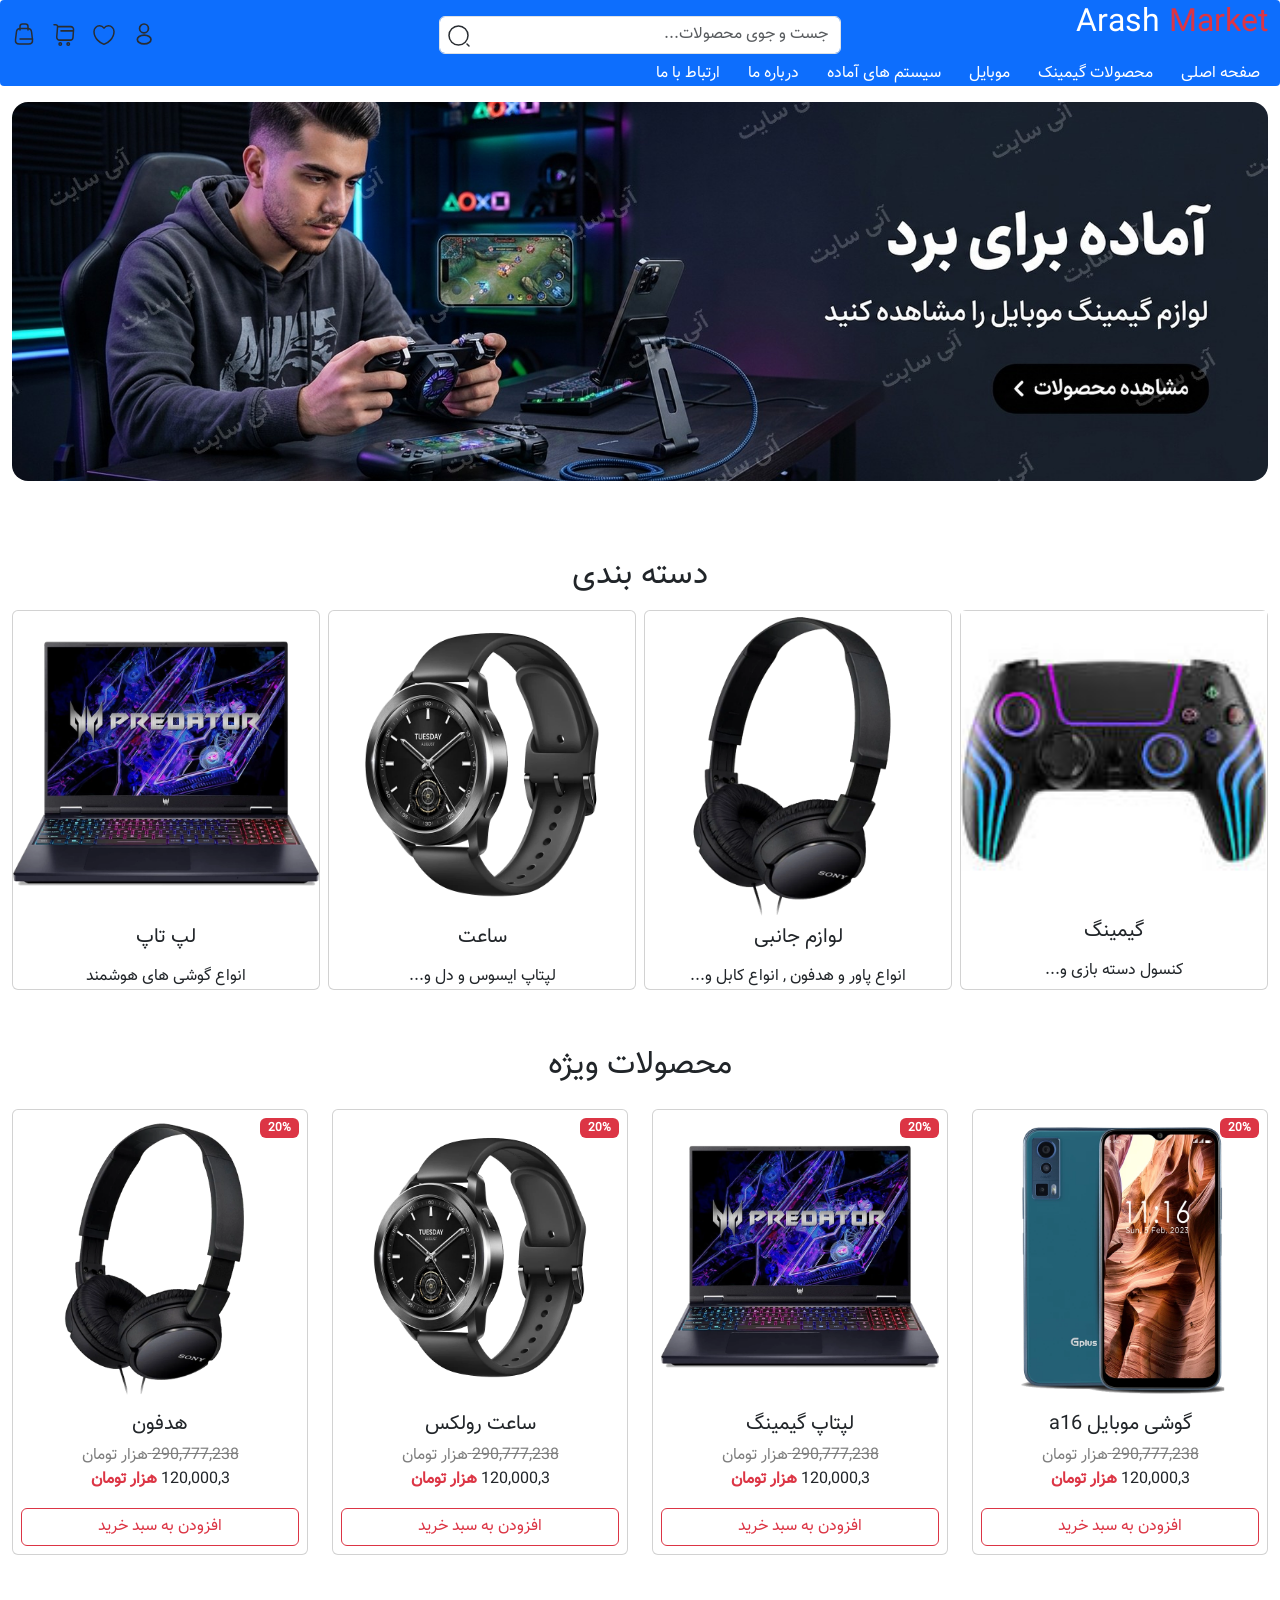
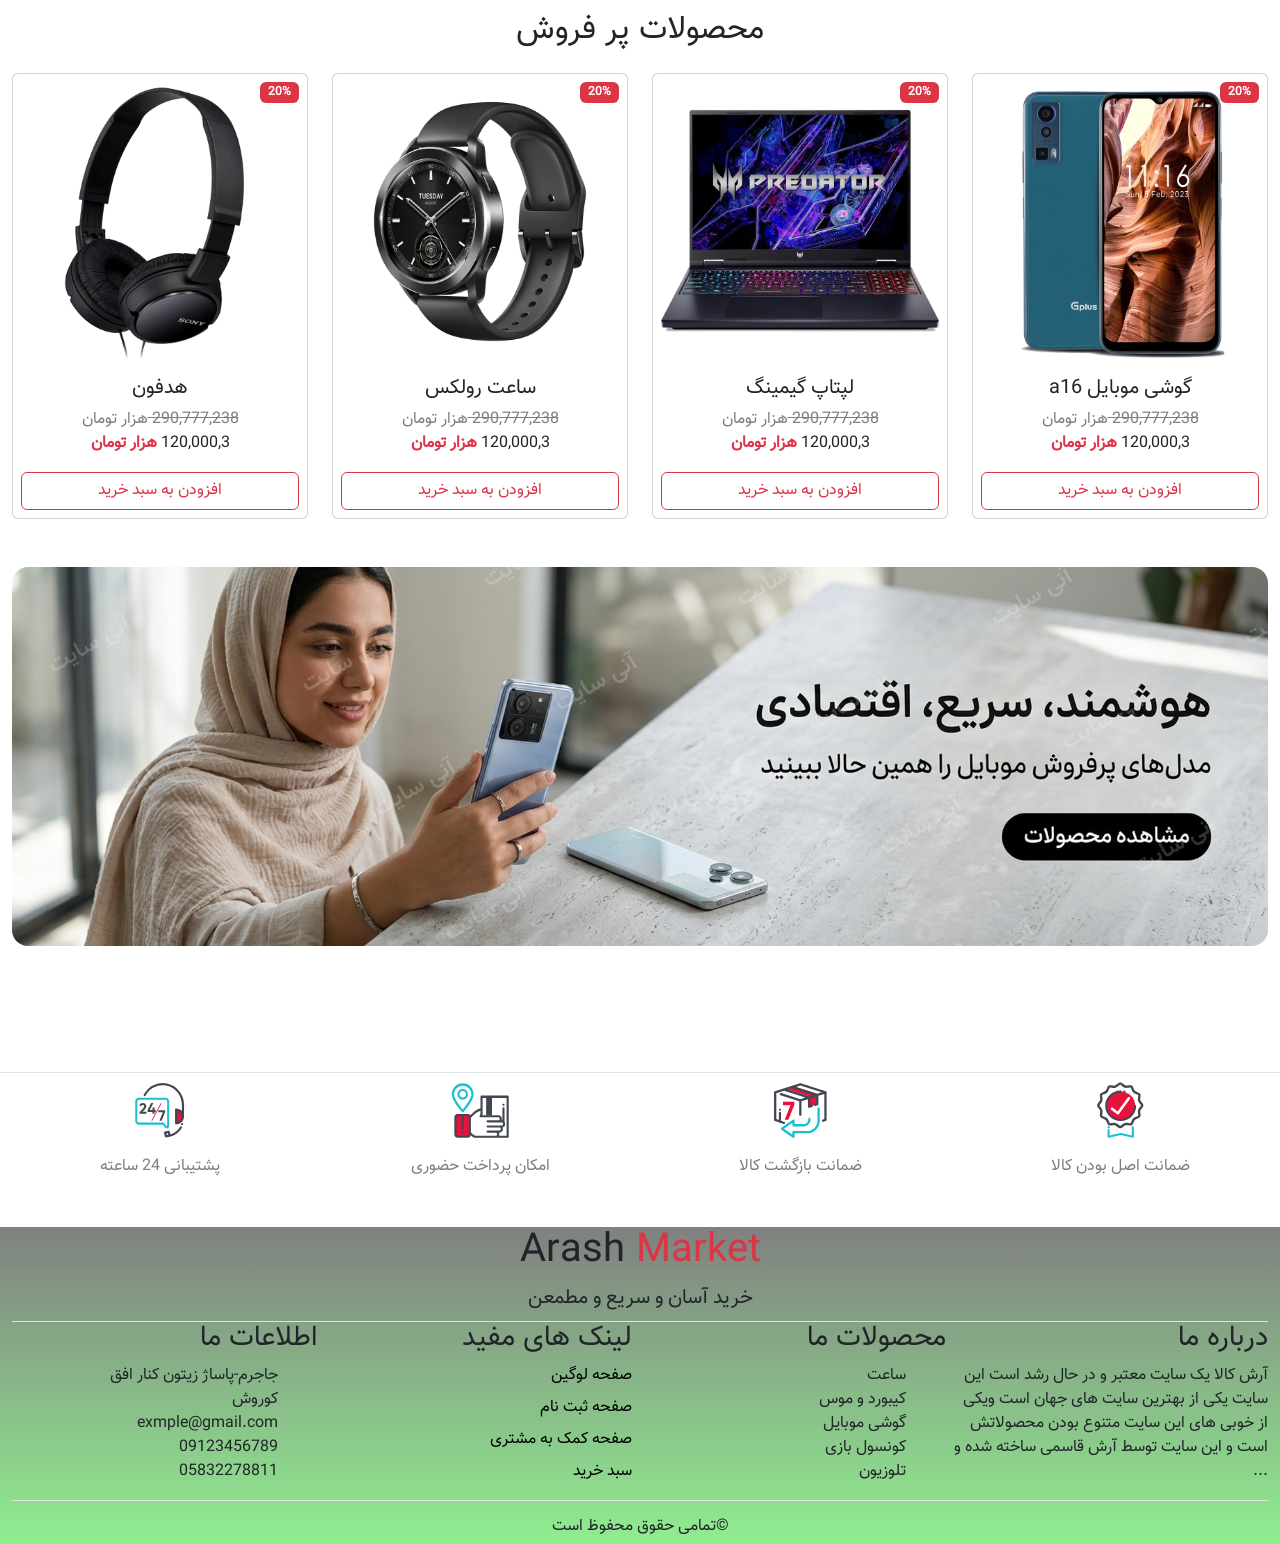
<file: index-asly.html>
<!DOCTYPE html>
<html lang="fa" dir="rtl">
<head>
    <meta charset="UTF-8">
    <title>arash market</title>
    <link rel="stylesheet" href="bootstrap.min.css">

    <style>
        @font-face {
            font-family: 'arash4';
            src: url("fonts/font.woff2") format("woff");
        }

        * {
            font-family: arash4;
        }
    </style>
</head>

<body class="overflow-x-hidden">

<div class="container-fluid bg-primary rounded-1 ">
    <div class="row align-items-center">

        <div class="col-4 mb-2">
            <h2 class="text-white">

                Arash
                <span class="text-danger">Market</span>
            </h2>
        </div>


        <div class="col-4 mt-3 mb-2">
            <div class="position-relative">
                <input
                        class="form-control ps-5"
                        placeholder="جست و جوی محصولات..."
                        type="text">

                <img
                        src="icons/search.svg"
                        alt=""
                        class="position-absolute start-0 top-0 m-2">
            </div>
        </div>

        <div class="col-4 mt-3 mb-2 d-flex justify-content-end gap-3">
            <div>
                <a href="index-login.html">
                    <img src="icons/profile.svg" alt="">
                </a>
            </div>
            <img src="icons/heart.svg" alt="">
            <img src="icons/shopping-cart.svg" alt="">
            <a href="">
                <img src="icons/shopping-bag.svg" alt="">
            </a>
        </div>

    </div>
    <div class="row d-inline text-white p-2 mt-2 pb-3">
        <span>صفحه اصلی</span>
        <span>محصولات گیمینک</span>
        <span>موبایل</span>
        <span>سیستم های آماده</span>
        <span>درباره ما</span>
        <span>ارتباط با ما</span>
    </div>
</div>

<div class="container-fluid">
    <div class="row mt-3" style="height: 430px;">
        <div class="col-12">
            <a href="">
                <img class="w-100 h-75 object-fit-cover rounded-4" src="aks/b514993cf0dc4ac98a5953d06a5b946d.jpg"
                     alt="">
            </a>
        </div>
    </div>
</div>

<div class="container-fluid">
    <div class="row mt-4">
        <div class="col-12">
            <h2 class="text-center mb-3">دسته بندی</h2>
            <div class="d-flex gap-2">
                <div class="card w-25">
                    <img class="object-fit-cover" style="height: 300px" src="aks/uuu.jpg" alt="">
                    <h5 class="card-title text-center mt-2">گیمینگ</h5>
                    <p class="card-text text-center mt-2">کنسول دسته بازی و...</p>
                </div>
                <div class="card w-25">
                    <img src="aks/headset.png" alt="">
                    <h5 class="card-title text-center mt-2">لوازم جانبی</h5>
                    <p class="card-text text-center mt-2">انواع پاور و هدفون , انواع کابل و...</p>
                </div>
                <div class="card w-25">
                    <img src="aks/watch.png" alt="">
                    <h5 class="card-title text-center mt-2">ساعت</h5>
                    <p class="card-text text-center mt-2">لپتاپ ایسوس و دل و...</p>
                </div>
                <div class="card w-25">
                    <img src="aks/laptop.png" alt="">
                    <h5 class="card-title text-center mt-2">لپ تاپ</h5>
                    <p class="card-text text-center mt-2">انواع گوشی های هوشمند</p>
                </div>

            </div>
        </div>
    </div>
</div>

<div class="container-fluid">
    <div class="row mt-2">
        <h2 class="mt-5 mb-4 text-center">محصولات ویژه</h2>
        <div class="col-3">
            <div class="card p-2 position-relative">
                <img class="d-flex" src="aks/mobile.png" alt="">
                <span class="badge bg-danger position-absolute">20%</span>
                <h5 class="card-title text-center mt-3">گوشی موبایل a16</h5>
                <p class="card-text text-center">
                    <span class="text-black opacity-50">
                    <del>290,777,238
                    </del>
                    هزار تومان
                    <br>

                        </span>
                    120,000,3
                    <span class="text-danger fs-6 fw-bold mt-5">
                    هزار تومان
                    </span>

                </p>
                <button class="btn btn-outline-danger">افزودن به سبد خرید</button>
            </div>
        </div>
        <div class="col-3">
            <div class="card p-2 position-relative">
                <img class="d-flex" src="aks/laptop.png" alt="">
                <span class="badge bg-danger position-absolute">20%</span>
                <h5 class="card-title text-center mt-3">لپتاپ گیمینگ</h5>
                <p class="card-text text-center">
                    <span class="text-black opacity-50">
                    <del>290,777,238
                    </del>
                    هزار تومان
                    <br>

                        </span>
                    120,000,3
                    <span class="text-danger fs-6 fw-bold mt-5">
                    هزار تومان
                    </span>

                </p>
                <button class="btn btn-outline-danger">افزودن به سبد خرید</button>
            </div>
        </div>
        <div class="col-3">
            <div class="card p-2 position-relative">
                <img class="d-flex" src="aks/watch.png" alt="">
                <span class="badge bg-danger position-absolute">20%</span>
                <h5 class="card-title text-center mt-3"> ساعت رولکس</h5>
                <p class="card-text text-center">
                    <span class="text-black opacity-50">
                    <del>290,777,238
                    </del>
                    هزار تومان
                    <br>

                        </span>
                    120,000,3
                    <span class="text-danger fs-6 fw-bold mt-5">
                    هزار تومان
                    </span>

                </p>
                <button class="btn btn-outline-danger">افزودن به سبد خرید</button>
            </div>
        </div>
        <div class="col-3">
            <div class="card p-2 position-relative">
                <img class="d-flex" src="aks/headset.png" alt="">
                <span class="badge bg-danger position-absolute">20%</span>
                <h5 class="card-title text-center mt-3">هدفون</h5>
                <p class="card-text text-center">
                    <span class="text-black opacity-50">
                    <del>290,777,238
                    </del>
                    هزار تومان
                    <br>

                        </span>
                    120,000,3
                    <span class="text-danger fs-6 fw-bold mt-5">
                    هزار تومان
                    </span>

                </p>
                <button class="btn btn-outline-danger">افزودن به سبد خرید</button>
            </div>
        </div>
    </div>
</div>

<div class="container-fluid">
    <div class="row mt-2">
        <h2 class="mt-5 mb-4 text-center"> محصولات پر فروش</h2>
        <div class="col-3">
            <div class="card p-2 position-relative">
                <img class="d-flex" src="aks/mobile.png" alt="">
                <span class="badge bg-danger position-absolute">20%</span>
                <h5 class="card-title text-center mt-3">گوشی موبایل a16</h5>
                <p class="card-text text-center">
                    <span class="text-black opacity-50">
                    <del>290,777,238
                    </del>
                    هزار تومان
                    <br>

                        </span>
                    120,000,3
                    <span class="text-danger fs-6 fw-bold mt-5">
                    هزار تومان
                    </span>

                </p>
                <button class="btn btn-outline-danger">افزودن به سبد خرید</button>
            </div>
        </div>
        <div class="col-3">
            <div class="card p-2 position-relative">
                <img class="d-flex" src="aks/laptop.png" alt="">
                <span class="badge bg-danger position-absolute">20%</span>
                <h5 class="card-title text-center mt-3">لپتاپ گیمینگ</h5>
                <p class="card-text text-center">
                    <span class="text-black opacity-50">
                    <del>290,777,238
                    </del>
                    هزار تومان
                    <br>

                        </span>
                    120,000,3
                    <span class="text-danger fs-6 fw-bold mt-5">
                    هزار تومان
                    </span>

                </p>
                <button class="btn btn-outline-danger">افزودن به سبد خرید</button>
            </div>
        </div>
        <div class="col-3">
            <div class="card p-2 position-relative">
                <img class="d-flex" src="aks/watch.png" alt="">
                <span class="badge bg-danger position-absolute">20%</span>
                <h5 class="card-title text-center mt-3"> ساعت رولکس</h5>
                <p class="card-text text-center">
                    <span class="text-black opacity-50">
                    <del>290,777,238
                    </del>
                    هزار تومان
                    <br>

                        </span>
                    120,000,3
                    <span class="text-danger fs-6 fw-bold mt-5">
                    هزار تومان
                    </span>

                </p>
                <button class="btn btn-outline-danger">افزودن به سبد خرید</button>
            </div>
        </div>
        <div class="col-3">
            <div class="card p-2 position-relative">
                <img class="d-flex" src="aks/headset.png" alt="">
                <span class="badge bg-danger position-absolute">20%</span>
                <h5 class="card-title text-center mt-3">هدفون</h5>
                <p class="card-text text-center">
                    <span class="text-black opacity-50">
                    <del>290,777,238
                    </del>
                    هزار تومان
                    <br>

                        </span>
                    120,000,3
                    <span class="text-danger fs-6 fw-bold mt-5">
                    هزار تومان
                    </span>

                </p>
                <button class="btn btn-outline-danger">افزودن به سبد خرید</button>
            </div>
        </div>
    </div>
</div>

<div class="container-fluid">
    <div class="row mt-5">
        <div class="col-12">
            <img class="w-100 h-75 object-fit-cover rounded-4" src="aks/2f2ab6f37b7540deb5fc5f153c1dc801.jpg" alt="">
        </div>
    </div>
</div>

<div class="container-fluid border-top ">
    <div class="row  align-items-center justify-content-center text-center">
        <div class="col-3 text-center">
            <img class=" w-25 " src="aks/original-products.svg" alt="">
            <span class="text-black opacity-50 d-block mt-2 ">ضمانت اصل بودن کالا</span>
        </div>
        <div class="col-3 text-center">
            <img class=" w-25" src="aks/days-return.svg" alt="">
            <span class="text-black opacity-50 d-block mt-2">ضمانت بازگشت کالا</span>
        </div>
        <div class="col-3  text-center">
            <img class=" w-25" src="aks/cash-on-delivery.svg" alt="">
            <span class="text-black opacity-50 d-block mt-2">امکان پرداخت حضوری</span>
        </div>
        <div class="col-3  text-center">
            <img class=" w-25" src="aks/support.svg" alt="">
            <span class="text-black opacity-50 d-block mt-2">پشتیبانی 24 ساعته</span>
        </div>
    </div>
</div>

<div class="container-fluid">
    <div class="row mt-5">
        <div style="background: linear-gradient(grey,lightgreen)" class="col-12">
            <div>
                <h1 class="text-center">

                    Arash
                    <span class="text-danger">Market</span>
                </h1>
                <span class="d-block mt-2 fs-5 text-center ">خرید آسان و سریع و مطمعن</span>
            </div>

            <div class="border-top d-flex mt-2">
                <div class="col-3">
                    <h3>درباره ما</h3>
                        <p>آرش کالا یک سایت معتبر و در حال رشد است این سایت یکی  از بهترین سایت های جهان است ویکی از خوبی های این سایت متنوع بودن محصولاتش است و این سایت توسط آرش قاسمی ساخته شده و ...</p>
                </div>
                <div class="col-3 me-2">
                    <h3>محصولات ما</h3>
                    <ul>
                        <li style="list-style: none">ساعت</li>
                        <li style="list-style: none">کیبورد و موس</li>
                        <li style="list-style: none">گوشی موبایل</li>
                        <li style="list-style: none">کونسول بازی </li>
                        <li style="list-style: none">تلوزیون</li>
                    </ul>
                </div>
                <div class="col-3">
                    <h3>لینک های مفید</h3>
                    <a class="text-decoration-none text-black mt-2 d-block" href="index-login.html">
                        صفحه لوگین
                    </a>
                    <a class="text-decoration-none text-black mt-2 d-block" href="index.sabtnam.html">
                         صفحه ثبت نام
                    </a>
                    <a class="text-decoration-none text-black mt-2 d-block" href="">
                       صفحه کمک به مشتری
                    </a>
                    <a class="text-decoration-none text-black mt-2 d-block" href="index-login.html">
                        سبد خرید
                    </a>

                </div>
                <div class="col-3 ">
                    <h3>
                        اطلاعات ما
                    </h3>
                    <ul class="ms-5">
                        <li style="list-style: none">جاجرم-پاساژ زیتون کنار افق کوروش</li>
                        <li style="list-style: none">exmple@gmail.com</li>
                        <li style="list-style: none">09123456789</li>
                        <li style="list-style: none">05832278811</li>
                    </ul>
                </div>
            </div>

            <div class="border-top">
                <h6 class="text-center mt-3">&copy;تمامی حقوق محفوظ است</h6>
            </div>
        </div>
    </div>
</div>

</body>
</html>
</file>
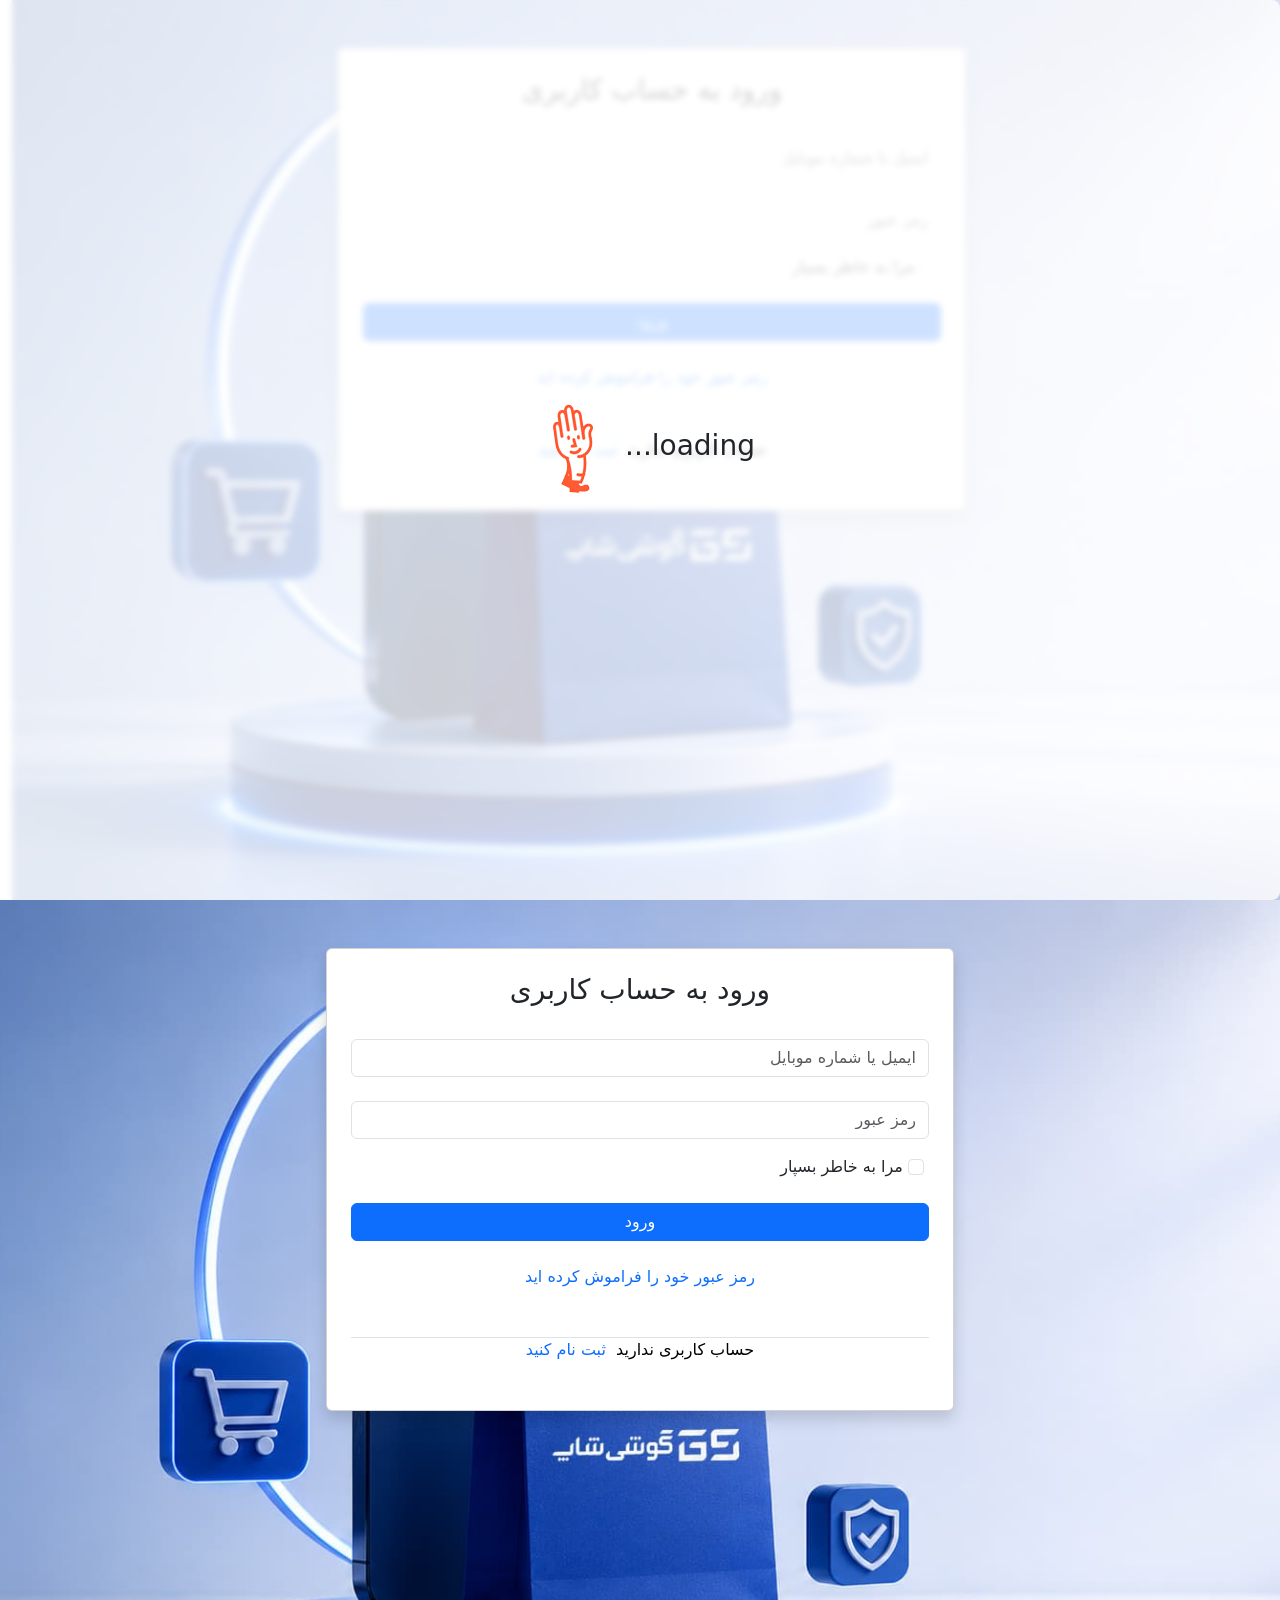
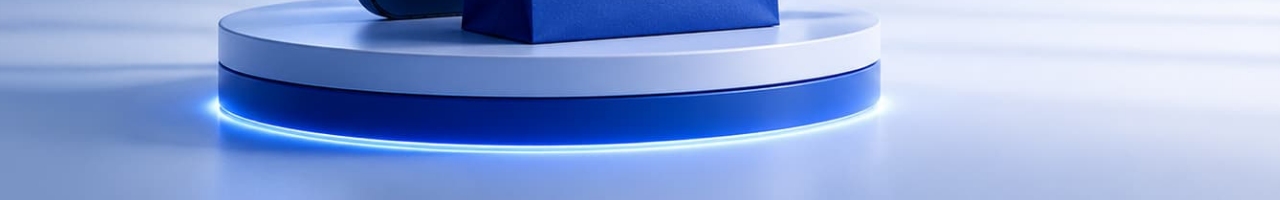
<file: index-login.html>
<!DOCTYPE html>
<html lang="fa" dir="rtl">
<head>
    <meta charset="UTF-8">
    <title>arash market</title>
    <link rel="stylesheet" href="bootstrap.min.css">

</head>
<body>
<div class="container-fluid">
    <div class="row">
        <div class="col-12 rounded-3 text-center align-items-center justify-content-center" id="loading" style="display: flex;backdrop-filter: blur(3px) ;background: rgba(255,255,255,0.8);right: 0;left: 0;bottom: 0;top: 0;position: fixed ;width: 100vw;height: 100vh;margin: auto;z-index: 4;text-align: center">
            <h3>loading...</h3>
            <img src="loading.gif" alt="">
        </div>
    </div>
</div>
<div class="container-fluid p-0">
    <div class="row vh-100 vw-100 " style="background: url(aks/login.jpeg) center no-repeat ;background-size: cover">
        <div class="col-12 ">
            <form action="">
            <div  class="card shadow p-4 d-block w-50 h-100 m-auto mt-5">
            <h3 class="text-center ">ورود به حساب کاربری</h3>
                <label class="form-label" for="a"></label>
                <input class="form-control" placeholder="ایمیل یا شماره موبایل" id="a" type="email">
                <label class="form-label" for="b"></label>
                <input class="form-control mb-3" placeholder="رمز عبور" id="b" type="password">
                <label class="form-check-label" for="d"></label>
                <input id="d" class="form-check-input" type="checkbox">
                <span class="fs-6">مرا به خاطر بسپار</span>
                <br>
                <br>
                <a href="index.html" class="text-decoration-none btn btn-primary w-100 ">
                ورود
                </a>
                <br>
                <br>
                <div class="d-flex justify-content-center">
                <a class="text-decoration-none " href="">رمز عبور خود را فراموش کرده اید</a>
                </div>
                <p class="text-black d-flex justify-content-center mt-5  border-top border-1 mb-4">حساب کاربری ندارید
                    &nbsp;
                    <a class="text-decoration-none" target="_blank" href="index.sabtnam2.html">ثبت نام کنید</a>
                </p>
            </div>
            </form>
        </div>
    </div>
</div>
<script src="load.js"></script>
</body>
</html><!DOCTYPE html>
<html lang="fa" dir="rtl">
<head>
    <meta charset="UTF-8">
    <title>arash market</title>
    <link rel="stylesheet" href="bootstrap.min.css">

</head>
<body>
<div class="container-fluid p-0 m-0">
    <div class="row vh-100 vw-100 m-0 p-0" style="background: url(aks/login.jpeg) center no-repeat ;background-size: cover">
        <div class="col-12 ">
            <form action="">
            <div  class="card shadow p-4 d-block w-50 h-100 m-auto mt-5">
            <h3 class="text-center ">ورود به حساب کاربری</h3>
                <label class="form-label" for="a"></label>
                <input class="form-control" placeholder="ایمیل یا شماره موبایل" id="a" type="email">
                <label class="form-label" for="b"></label>
                <input class="form-control mb-3" placeholder="رمز عبور" id="b" type="password">
                <label class="form-check-label" for="d"></label>
                <input id="d" class="form-check-input" type="checkbox">
                <span class="fs-6">مرا به خاطر بسپار</span>
                <br>
                <br>
                <a class="text-decoration-none btn btn-primary w-100 " href="index.html">
                ورود
                </a>
                <br>
                <br>
                <div class="d-flex justify-content-center">
                <a class="text-decoration-none " href="">رمز عبور خود را فراموش کرده اید</a>
                </div>
                <p class="text-black d-flex justify-content-center mt-5  border-top border-1 mb-4">حساب کاربری ندارید
                    &nbsp;
                    <a class="text-decoration-none" target="_blank" href="index.sabtnam.html">ثبت نام کنید</a>
                </p>
            </div>
            </form>
        </div>
    </div>
</div>
</body>
</html>
</file>
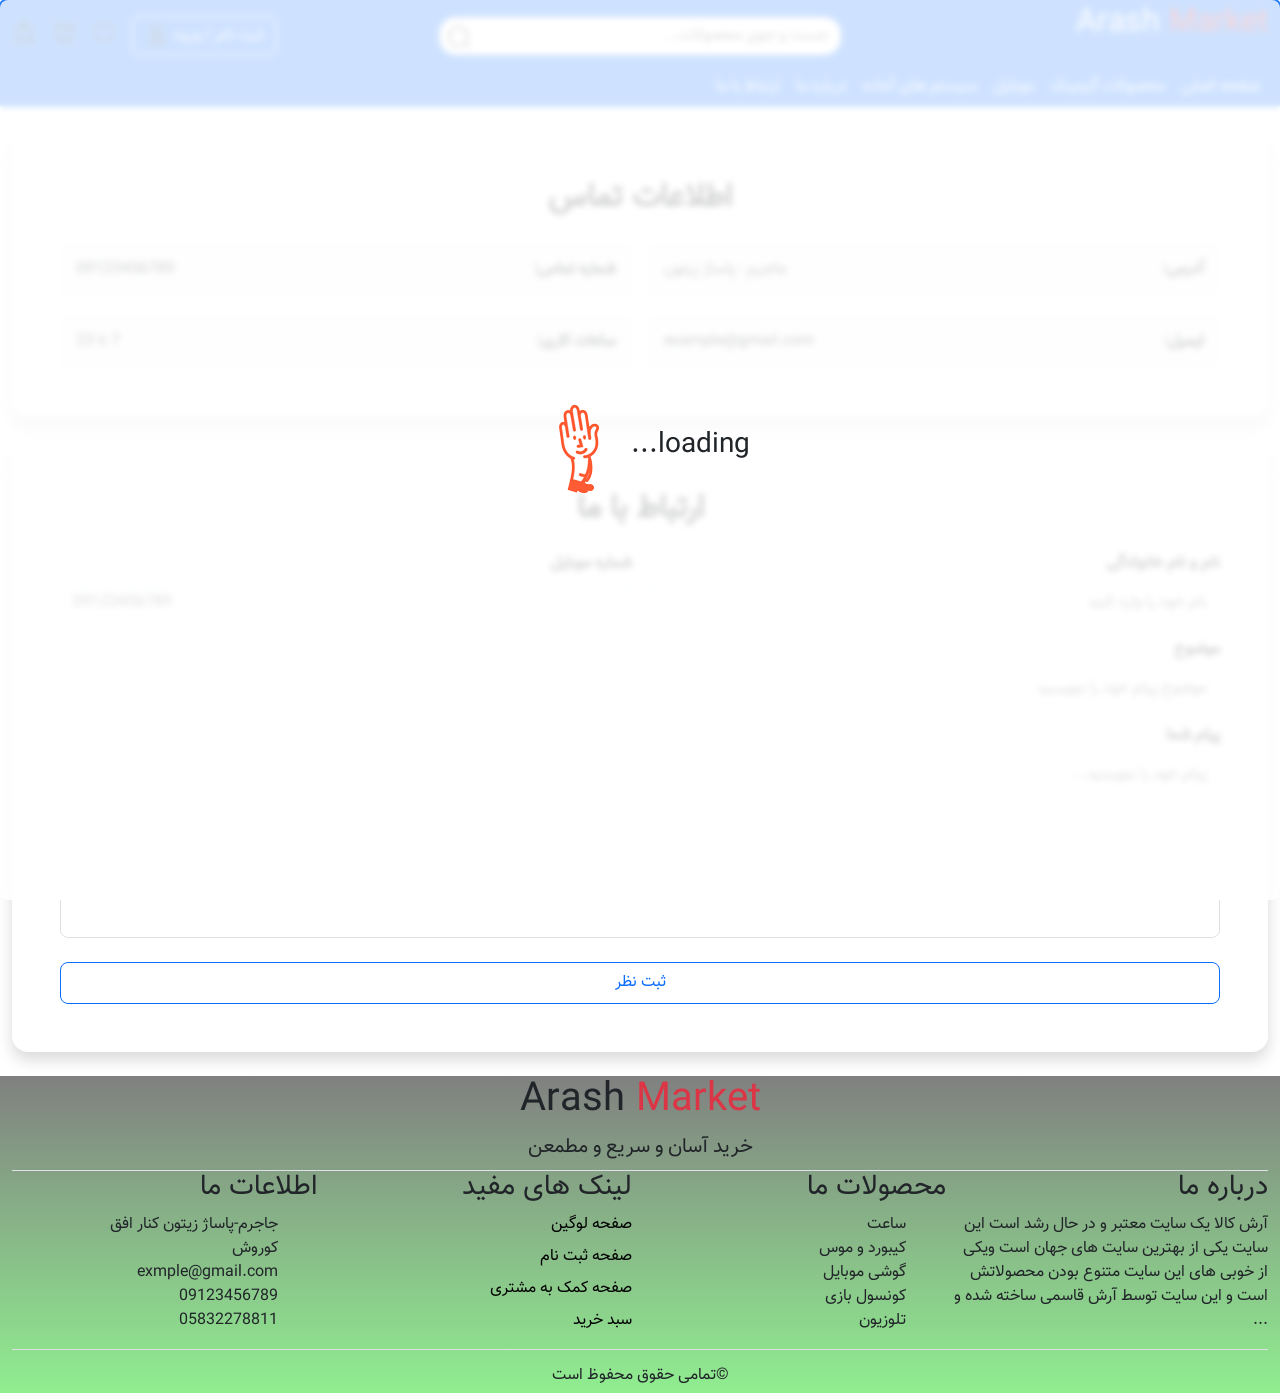
<file: tamas.html>
<!DOCTYPE html>
<html lang="fa" dir="rtl">
<head>
    <meta charset="UTF-8">
    <title>arashMarket</title>
    <link rel="stylesheet" href="bootstrap.min.css">
    <style>
        @font-face {
            font-family: 'arash4';
            src: url("fonts/font.woff2") format("woff");
        }

        * {
            font-family: arash4;
        }
    </style>
</head>
<body>
<div class="container-fluid">
    <div class="row">
        <div class="col-12 rounded-3 text-center align-items-center justify-content-center" id="loading" style="display: flex;backdrop-filter: blur(3px) ;background: rgba(255,255,255,0.8);right: 0;left: 0;bottom: 0;top: 0;position: fixed ;width: 100vw;height: 100vh;margin: auto;z-index: 4;text-align: center">
            <h3>loading...</h3>
            <img src="loading.gif" alt="">
        </div>
    </div>
</div>
<div class="container-fluid bg-primary rounded-1 ">
    <div class="row align-items-center">

        <div class="col-4 mb-2">
            <h2 class="text-white">

                Arash
                <span class="text-danger">Market</span>
            </h2>
        </div>


        <div class="col-4 mt-3 mb-2">
            <div class="position-relative">

                <input
                        class="form-control ps-5 rounded-4"
                        placeholder="جست و جوی محصولات..."
                        type="text">

                <img
                        src="icons/search.svg"
                        alt=""
                        class="position-absolute start-0 top-0 m-2">
            </div>
        </div>

        <div class="col-4 mt-3 mb-2 d-flex justify-content-end gap-3">
            <div>
                <a href="index-login.html" class="btn btn-outline-light rounded-3">
                    ثبت نام / ورود
                    <img src="icons/profile.svg" alt="">
                </a>
            </div>
            <a href="" style="line-height: 35px">
                <img src="icons/heart.svg" alt="">
            </a>
            <a href="" style="line-height: 35px">
                <img src="icons/shopping-cart.svg" alt="">
            </a>
            <a href="" style="line-height: 35px">
                <img src="icons/shopping-bag.svg" alt="">
            </a>
        </div>

    </div>
    <div class="container-fluid">
        <div class="row">
            <div class="col-12 text-white p-2 mt-1 d-flex gap-3">
                <span>صفحه اصلی</span>
                <span>محصولات گیمینک</span>
                <span>موبایل</span>
                <span>سیستم های آماده</span>
                <span>درباره ما</span>
                <span>ارتباط با ما</span>
            </div>
        </div>
    </div>
</div>
<div class="container-fluid py-4">
    <div class="row g-4">

        <!-- اطلاعات تماس -->
        <div class="col-12">
            <div class="card shadow border-0 rounded-4 overflow-hidden">
                <div class="card-body p-4 p-md-5">

                    <h2 class="text-center fw-bold mb-4">
                        اطلاعات تماس
                    </h2>

                    <div class="row g-3">

                        <div class="col-12 col-md-6">
                            <div class="bg-light rounded-3 p-3 d-flex justify-content-between align-items-center">
                                <span class="fw-bold">آدرس:</span>
                                <span>جاجرم - پاساژ زیتون</span>
                            </div>
                        </div>

                        <div class="col-12 col-md-6">
                            <div class="bg-light rounded-3 p-3 d-flex justify-content-between align-items-center">
                                <span class="fw-bold">شماره تماس:</span>
                                <span>09123456789</span>
                            </div>
                        </div>

                        <div class="col-12 col-md-6">
                            <div class="bg-light rounded-3 p-3 d-flex justify-content-between align-items-center">
                                <span class="fw-bold">ایمیل:</span>
                                <span>example@gmail.com</span>
                            </div>
                        </div>

                        <div class="col-12 col-md-6">
                            <div class="bg-light rounded-3 p-3 d-flex justify-content-between align-items-center">
                                <span class="fw-bold">ساعات کاری:</span>
                                <span>7 تا 23</span>
                            </div>
                        </div>

                    </div>

                </div>
            </div>
        </div>


        <!-- فرم ارتباط با ما -->
        <div class="col-12">
            <div class="card shadow border-0 rounded-4">
                <div class="card-body p-4 p-md-5">

                    <h2 class="text-center fw-bold mb-4">
                        ارتباط با ما
                    </h2>

                    <form action="index.html">

                        <div class="row g-3">

                            <div class="col-12 col-md-6">
                                <label for="name" class="form-label fw-bold">
                                    نام و نام خانوادگی
                                </label>
                                <input
                                        class="form-control rounded-3"
                                        id="name"
                                        type="text"
                                        placeholder="نام خود را وارد کنید">
                            </div>

                            <div class="col-12 col-md-6">
                                <label for="tel" class="form-label fw-bold">
                                    شماره موبایل
                                </label>
                                <input
                                        class="form-control rounded-3"
                                        id="tel"
                                        type="tel"
                                        minlength="11"
                                        maxlength="11"
                                        placeholder="09123456789">
                            </div>

                            <div class="col-12">
                                <label for="toz" class="form-label fw-bold">
                                    موضوع
                                </label>
                                <input
                                        class="form-control rounded-3"
                                        id="toz"
                                        type="text"
                                        placeholder="موضوع پیام خود را بنویسید">
                            </div>

                            <div class="col-12">
                                <label for="a" class="form-label fw-bold">
                                    پیام شما
                                </label>
                                <textarea
                                        style="resize: none"
                                        name="a"
                                        id="a"
                                        class="form-control rounded-3"
                                        rows="7"
                                        placeholder="پیام خود را بنویسید..."></textarea>
                            </div>

                            <div class="col-12">
                                <button
                                        class="btn btn-outline-primary rounded-3 w-100 py-2 mt-2">
                                    ثبت نظر
                                </button>
                            </div>

                        </div>

                    </form>

                </div>
            </div>
        </div>

    </div>
</div>
<div class="container-fluid">
    <div class="row ">
        <div style="background: linear-gradient(grey,lightgreen)" class="col-12 ">
            <div>
                <h1 class="text-center">

                    Arash
                    <span class="text-danger">Market</span>
                </h1>
                <span class="d-block mt-2 fs-5 text-center ">خرید آسان و سریع و مطمعن</span>
            </div>

            <div class="border-top d-flex mt-2">
                <div class="col-3">
                    <h3>درباره ما</h3>
                    <p>آرش کالا یک سایت معتبر و در حال رشد است این سایت یکی از بهترین سایت های جهان است ویکی از خوبی های
                        این سایت متنوع بودن محصولاتش است و این سایت توسط آرش قاسمی ساخته شده و ...</p>
                </div>
                <div class="col-3 me-2">
                    <h3>محصولات ما</h3>
                    <ul>
                        <li style="list-style: none">ساعت</li>
                        <li style="list-style: none">کیبورد و موس</li>
                        <li style="list-style: none">گوشی موبایل</li>
                        <li style="list-style: none">کونسول بازی</li>
                        <li style="list-style: none">تلوزیون</li>
                    </ul>
                </div>
                <div class="col-3">
                    <h3>لینک های مفید</h3>
                    <a class="text-decoration-none text-black mt-2 d-block" href="index-login.html">
                        صفحه لوگین
                    </a>
                    <a class="text-decoration-none text-black mt-2 d-block" href="index.sabtnam.html">
                        صفحه ثبت نام
                    </a>
                    <a class="text-decoration-none text-black mt-2 d-block" href="">
                        صفحه کمک به مشتری
                    </a>
                    <a class="text-decoration-none text-black mt-2 d-block" href="index-login.html">
                        سبد خرید
                    </a>

                </div>
                <div class="col-3 ">
                    <h3>
                        اطلاعات ما
                    </h3>
                    <ul class="ms-5">
                        <li style="list-style: none">جاجرم-پاساژ زیتون کنار افق کوروش</li>
                        <li style="list-style: none">exmple@gmail.com</li>
                        <li style="list-style: none">09123456789</li>
                        <li style="list-style: none">05832278811</li>
                    </ul>
                </div>
            </div>

            <div class="border-top">
                <h6 class="text-center mt-3">&copy;تمامی حقوق محفوظ است</h6>
            </div>
        </div>
    </div>

</div>
</body>
</html>
</file>
